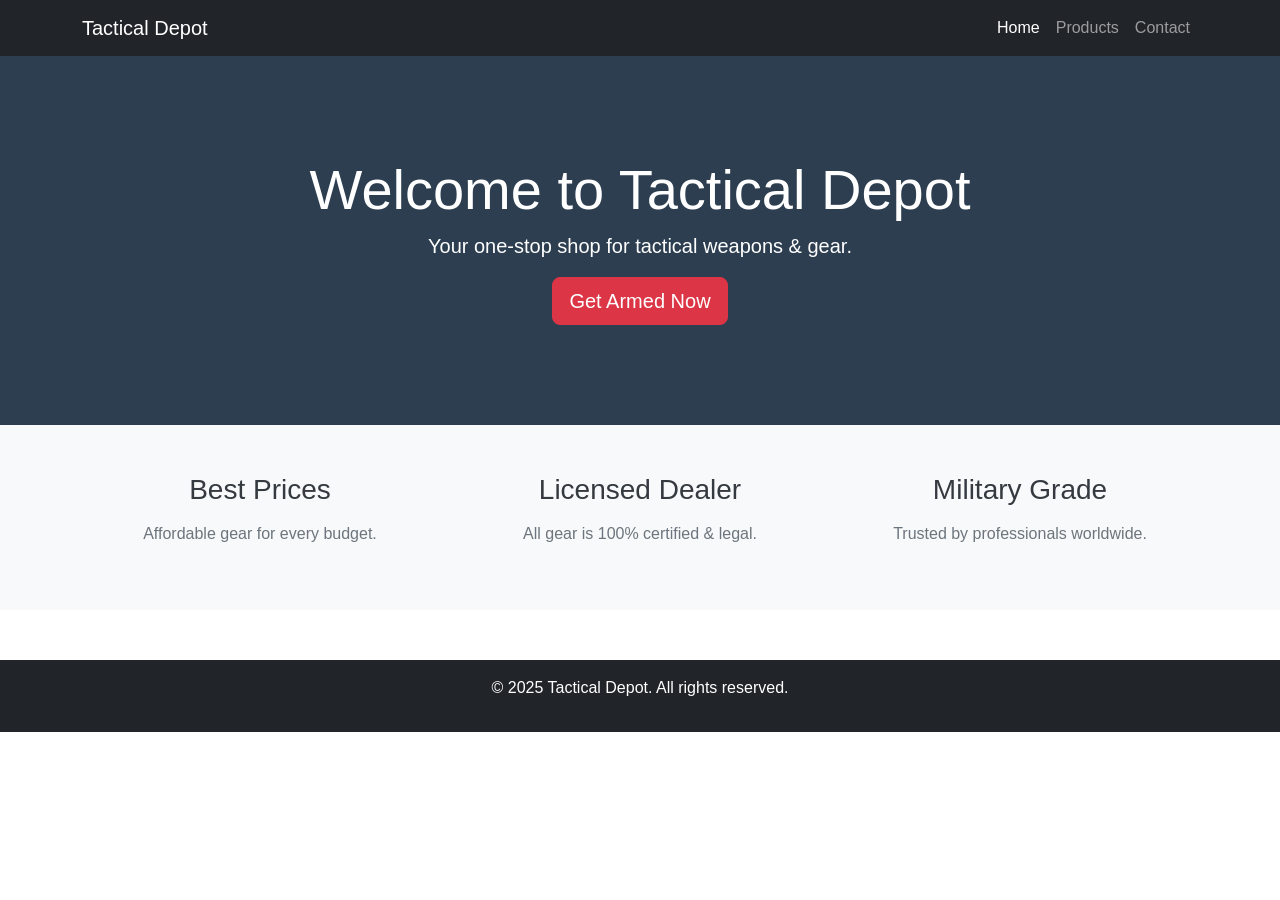
<file: tactical depot/index.html>
<!DOCTYPE html>
<html lang="en">
<head>
    <!-- Basic page information -->
    <meta charset="UTF-8">
    <meta name="viewport" content="width=device-width, initial-scale=1.0">
    <title>Tactical Depot - Home</title>
    
    <!-- Bootstrap CSS for responsive design -->
    <link href="https://cdn.jsdelivr.net/npm/bootstrap@5.3.0/dist/css/bootstrap.min.css" rel="stylesheet">
    
    <!-- Link to custom CSS file -->
    <link rel="stylesheet" href="style.css">
</head>
<body>

    <!-- Navigation Bar -->
    <nav class="navbar navbar-expand-lg navbar-dark bg-dark">
        <div class="container">
            <!-- Website Logo/Name -->
            <a class="navbar-brand" href="index.html">Tactical Depot</a>
            
            <!-- Navigation Links -->
            <div class="collapse navbar-collapse">
                <ul class="navbar-nav ms-auto">
                    <li class="nav-item">
                        <a class="nav-link active" href="index.html">Home</a>
                    </li>
                    <li class="nav-item">
                        <a class="nav-link" href="products.html">Products</a>
                    </li>
                    <li class="nav-item">
                        <a class="nav-link" href="contact.html">Contact</a>
                    </li>
                </ul>
            </div>
        </div>
    </nav>

    <!-- Main Hero Section -->
    <section class="hero-section">
        <div class="container text-center">
            <!-- Main Heading -->
            <h1 class="display-4 text-white">Welcome to Tactical Depot</h1>
            
            <!-- Subtitle -->
            <p class="lead text-white">Your one-stop shop for tactical weapons & gear.</p>
            
            <!-- Call to Action Button -->
            <a href="products.html" class="btn btn-danger btn-lg">Get Armed Now</a>
        </div>
    </section>

    <!-- Features Section -->
    <section class="features-section py-5">
        <div class="container">
            <div class="row text-center">
                
                <!-- Feature 1: Best Prices -->
                <div class="col-md-4">
                    <h3>Best Prices</h3>
                    <p>Affordable gear for every budget.</p>
                </div>
                
                <!-- Feature 2: Licensed Dealer -->
                <div class="col-md-4">
                    <h3>Licensed Dealer</h3>
                    <p>All gear is 100% certified & legal.</p>
                </div>
                
                <!-- Feature 3: Military Grade -->
                <div class="col-md-4">
                    <h3>Military Grade</h3>
                    <p>Trusted by professionals worldwide.</p>
                </div>
                
            </div>
        </div>
    </section>

    <!-- Footer -->
    <footer class="bg-dark text-white text-center py-3">
        <p>&copy; 2025 Tactical Depot. All rights reserved.</p>
    </footer>

    <!-- Bootstrap JavaScript -->
    <script src="https://cdn.jsdelivr.net/npm/bootstrap@5.3.0/dist/js/bootstrap.bundle.min.js"></script>
</body>
</html>
</file>
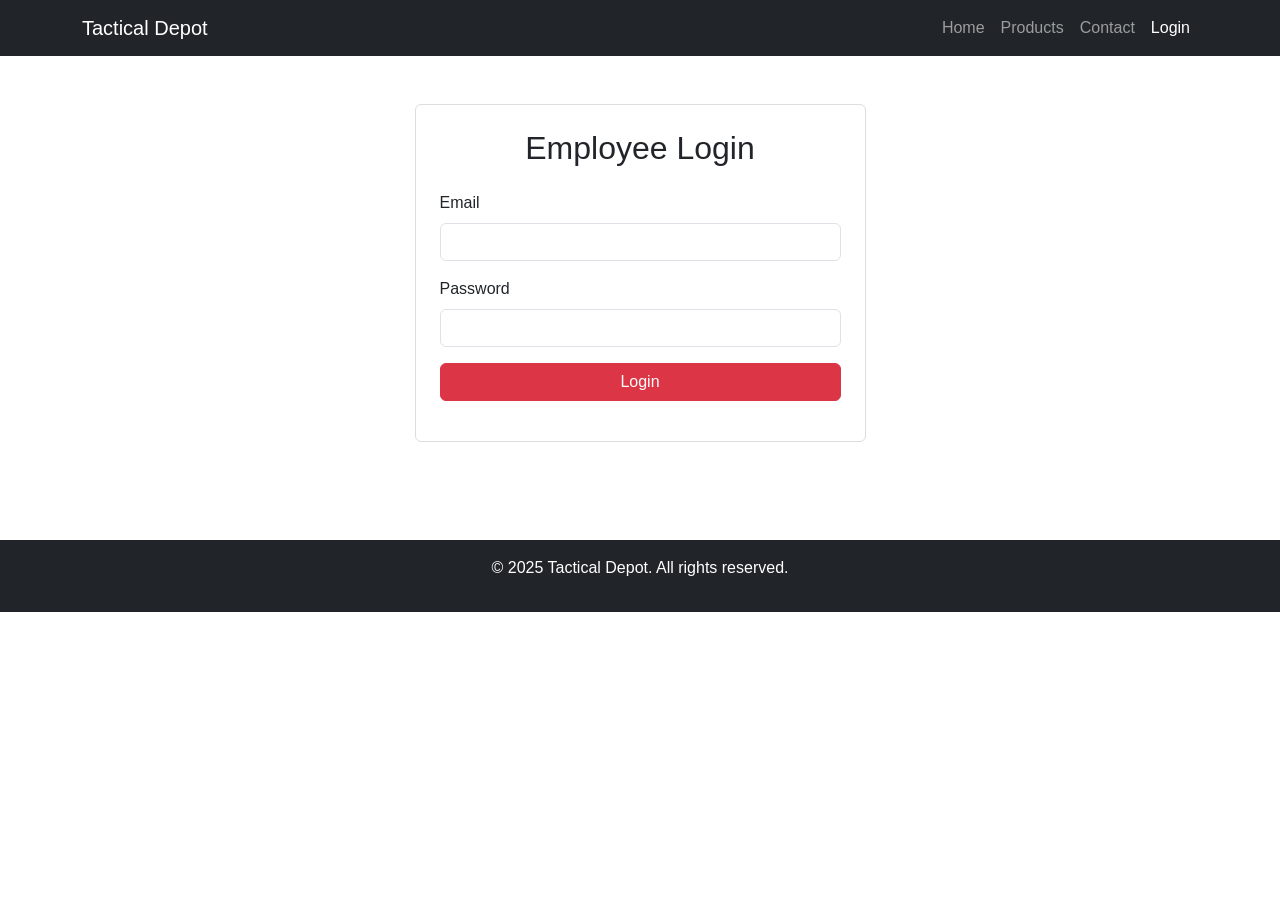
<file: html/login.html>
<!DOCTYPE html>
<html lang="en">
<head>
    <meta charset="UTF-8">
    <meta name="viewport" content="width=device-width, initial-scale=1.0">
    <title>Login - Tactical Depot</title>
    <link href="https://cdn.jsdelivr.net/npm/bootstrap@5.3.0/dist/css/bootstrap.min.css" rel="stylesheet">
    <link rel="stylesheet" href="../css/style.css">
</head>
<body>
    <nav class="navbar navbar-expand-lg navbar-dark bg-dark">
        <div class="container">
            <a class="navbar-brand" href="index.html">Tactical Depot</a>
            <div class="collapse navbar-collapse">
                <ul class="navbar-nav ms-auto">
                    <li class="nav-item"><a class="nav-link" href="index.html">Home</a></li>
                    <li class="nav-item"><a class="nav-link" href="products.html">Products</a></li>
                    <li class="nav-item"><a class="nav-link" href="contact.html">Contact</a></li>
                    <li class="nav-item"><a class="nav-link active" href="login.html">Login</a></li>
                </ul>
            </div>
        </div>
    </nav>

    <section class="login-section py-5">
        <div class="container">
            <div class="row justify-content-center">
                <div class="col-md-5">
                    <div class="card p-4">
                        <h2 class="text-center mb-4">Employee Login</h2>
                        <form id="loginForm">
                            <div class="mb-3">
                                <label class="form-label">Email</label>
                                <input type="email" class="form-control" id="email" required>
                            </div>
                            <div class="mb-3">
                                <label class="form-label">Password</label>
                                <input type="password" class="form-control" id="password" required>
                            </div>
                            <button type="submit" class="btn btn-danger w-100">Login</button>
                        </form>
                        <div id="loginMessage" class="mt-3"></div>
                    </div>
                </div>
            </div>
        </div>
    </section>

    <footer class="bg-dark text-white text-center py-3">
        <p>&copy; 2025 Tactical Depot. All rights reserved.</p>
    </footer>

    <script src="https://cdn.jsdelivr.net/npm/bootstrap@5.3.0/dist/js/bootstrap.bundle.min.js"></script>
    <script src="https://code.jquery.com/jquery-3.7.1.min.js"></script>
    <script src="../js/login.js"></script>
</body>
</html>
</file>
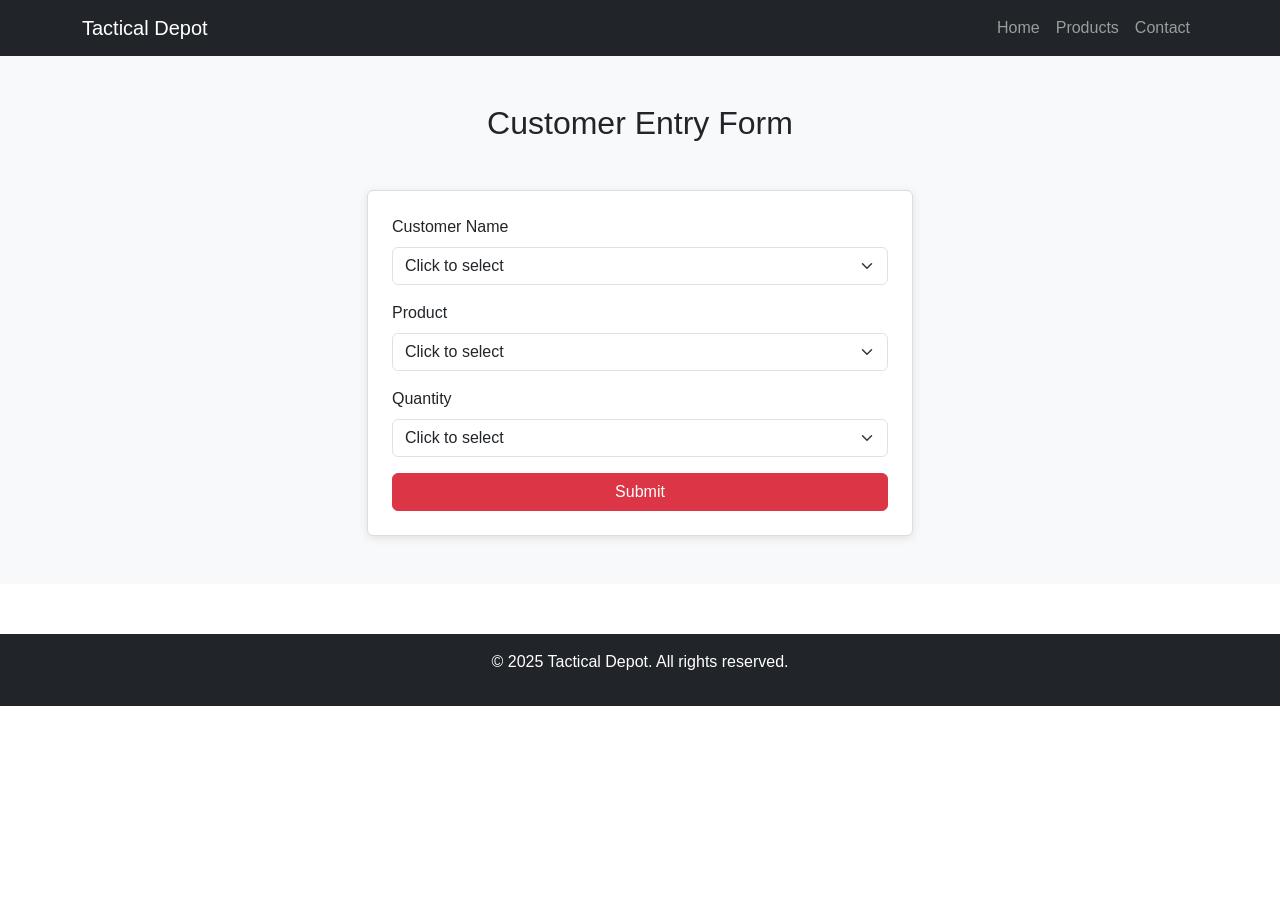
<file: tactical depot/form.html>
<!DOCTYPE html>
<html lang="en">
<head>
    <!-- Basic page information -->
    <meta charset="UTF-8">
    <meta name="viewport" content="width=device-width, initial-scale=1.0">
    <title>Tactical Depot - Order Form</title>
    
    <!-- Bootstrap CSS -->
    <link href="https://cdn.jsdelivr.net/npm/bootstrap@5.3.0/dist/css/bootstrap.min.css" rel="stylesheet">
    
    <!-- Custom CSS -->
    <link rel="stylesheet" href="style.css">
</head>
<body>

    <!-- Navigation Bar -->
    <nav class="navbar navbar-expand-lg navbar-dark bg-dark">
        <div class="container">
            <a class="navbar-brand" href="index.html">Tactical Depot</a>
            <div class="collapse navbar-collapse">
                <ul class="navbar-nav ms-auto">
                    <li class="nav-item">
                        <a class="nav-link" href="index.html">Home</a>
                    </li>
                    <li class="nav-item">
                        <a class="nav-link" href="products.html">Products</a>
                    </li>
                    <li class="nav-item">
                        <a class="nav-link" href="contact.html">Contact</a>
                    </li>
                </ul>
            </div>
        </div>
    </nav>

    <!-- Form Section -->
    <section class="form-section py-5">
        <div class="container">
            
            <!-- Page Title -->
            <h2 class="text-center mb-5">Customer Entry Form</h2>
            
            <!-- Form Card -->
            <div class="row justify-content-center">
                <div class="col-md-6">
                    <div class="card p-4">
                        
                        <!-- Order Form -->
                        <form>
                            
                            <!-- Customer Name Dropdown -->
                            <div class="mb-3">
                                <label for="customerName" class="form-label">Customer Name</label>
                                <select class="form-select" id="customerName">
                                    <option selected>Click to select</option>
                                    <option value="1">John Doe</option>
                                    <option value="2">Jane Smith</option>
                                    <option value="3">Mike Johnson</option>
                                    <option value="4">Sarah Williams</option>
                                </select>
                            </div>
                            
                            <!-- Product Dropdown -->
                            <div class="mb-3">
                                <label for="product" class="form-label">Product</label>
                                <select class="form-select" id="product">
                                    <option selected>Click to select</option>
                                    <option value="1">AK-47</option>
                                    <option value="2">Sniper Rifle</option>
                                    <option value="3">Tactical Pistol</option>
                                    <option value="4">M-4 Carbine</option>
                                    <option value="5">Ammo Box</option>
                                </select>
                            </div>
                            
                            <!-- Quantity Dropdown -->
                            <div class="mb-3">
                                <label for="quantity" class="form-label">Quantity</label>
                                <select class="form-select" id="quantity">
                                    <option selected>Click to select</option>
                                    <option value="1">1</option>
                                    <option value="2">2</option>
                                    <option value="3">3</option>
                                    <option value="4">4</option>
                                    <option value="5">5</option>
                                    <option value="6">10</option>
                                </select>
                            </div>
                            
                            <!-- Submit Button -->
                            <button type="submit" class="btn btn-danger w-100">Submit</button>
                            
                        </form>
                    </div>
                </div>
            </div>
            
        </div>
    </section>

    <!-- Footer -->
    <footer class="bg-dark text-white text-center py-3">
        <p>&copy; 2025 Tactical Depot. All rights reserved.</p>
    </footer>

    <!-- Bootstrap JavaScript -->
    <script src="https://cdn.jsdelivr.net/npm/bootstrap@5.3.0/dist/js/bootstrap.bundle.min.js"></script>
</body>
</html>
</file>
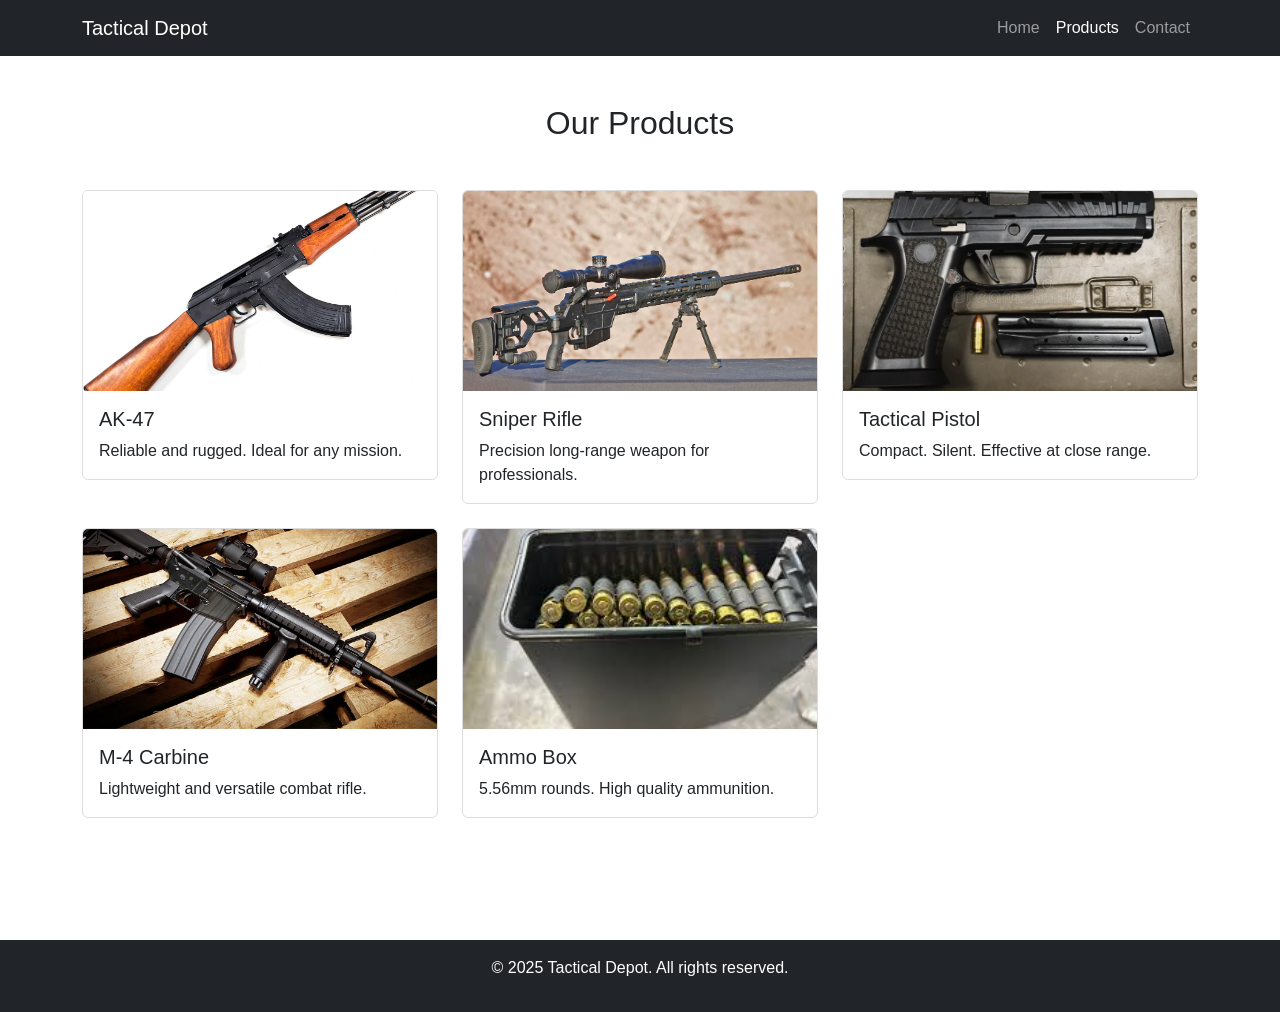
<file: tactical depot/products.html>
<!DOCTYPE html>
<html lang="en">
<head>
    <!-- Basic page information -->
    <meta charset="UTF-8">
    <meta name="viewport" content="width=device-width, initial-scale=1.0">
    <title>Tactical Depot - Products</title>
    
    <!-- Bootstrap CSS -->
    <link href="https://cdn.jsdelivr.net/npm/bootstrap@5.3.0/dist/css/bootstrap.min.css" rel="stylesheet">
    
    <!-- Custom CSS -->
    <link rel="stylesheet" href="style.css">
</head>
<body>

    <!-- Navigation Bar -->
    <nav class="navbar navbar-expand-lg navbar-dark bg-dark">
        <div class="container">
            <a class="navbar-brand" href="index.html">Tactical Depot</a>
            <div class="collapse navbar-collapse">
                <ul class="navbar-nav ms-auto">
                    <li class="nav-item">
                        <a class="nav-link" href="index.html">Home</a>
                    </li>
                    <li class="nav-item">
                        <a class="nav-link active" href="products.html">Products</a>
                    </li>
                    <li class="nav-item">
                        <a class="nav-link" href="contact.html">Contact</a>
                    </li>
                </ul>
            </div>
        </div>
    </nav>

    <!-- Products Section -->
    <section class="products-section py-5">
        <div class="container">
            
            <!-- Page Title -->
            <h2 class="text-center mb-5">Our Products</h2>
            
            <!-- Product Cards Row -->
            <div class="row">
                
                <!-- Product 1: AK-47 -->
                <div class="col-md-4 mb-4">
                    <div class="card">
                        <!-- Product Image -->
                       <img src="images/ak47.jpg" class="card-img-top" alt="AK-47">
                        <div class="card-body">
                            <!-- Product Name -->
                            <h5 class="card-title">AK-47</h5>
                            <!-- Product Description -->
                            <p class="card-text">Reliable and rugged. Ideal for any mission.</p>
                        </div>
                    </div>
                </div>
                
                <!-- Product 2: Sniper Rifle -->
                <div class="col-md-4 mb-4">
                    <div class="card">
                       <img src="images/sniper.jpg" class="card-img-top" alt="Sniper Rifle">
                        <div class="card-body">
                            <h5 class="card-title">Sniper Rifle</h5>
                            <p class="card-text">Precision long-range weapon for professionals.</p>
                        </div>
                    </div>
                </div>
                
                <!-- Product 3: Tactical Pistol -->
                <div class="col-md-4 mb-4">
                    <div class="card">
                       <img src="images/pistol.jpg" class="card-img-top" alt="Tactical Pistol">
                        <div class="card-body">
                            <h5 class="card-title">Tactical Pistol</h5>
                            <p class="card-text">Compact. Silent. Effective at close range.</p>
                        </div>
                    </div>
                </div>
                
                <!-- Product 4: M-4 Carbine -->
                <div class="col-md-4 mb-4">
                    <div class="card">
                      <img src="images/m4carbine.jpg" class="card-img-top" alt="M-4 Carbine">
                        <div class="card-body">
                            <h5 class="card-title">M-4 Carbine</h5>
                            <p class="card-text">Lightweight and versatile combat rifle.</p>
                        </div>
                    </div>
                </div>
                
                <!-- Product 5: Ammo Box -->
                <div class="col-md-4 mb-4">
                    <div class="card">
                        <img src="images/ammo.jpg" class="card-img-top" alt="Ammo Box">
                        <div class="card-body">
                            <h5 class="card-title">Ammo Box</h5>
                            <p class="card-text">5.56mm rounds. High quality ammunition.</p>
                        </div>
                    </div>
                </div>
                
            </div>
        </div>
    </section>

    <!-- Footer -->
    <footer class="bg-dark text-white text-center py-3">
        <p>&copy; 2025 Tactical Depot. All rights reserved.</p>
    </footer>

    <!-- Bootstrap JavaScript -->
    <script src="https://cdn.jsdelivr.net/npm/bootstrap@5.3.0/dist/js/bootstrap.bundle.min.js"></script>
</body>
</html>
</file>
<file: tactical depot/style.css>
/* General Body Styling */
body {
    font-family: Arial, sans-serif;
    margin: 0;
    padding: 0;
}

/* Hero Section Styling */
.hero-section {
    background-color: #2c3e50;
    padding: 100px 0;
    text-align: center;
}

/* Features Section */
.features-section {
    background-color: #f8f9fa;
}

.features-section h3 {
    color: #343a40;
    margin-bottom: 15px;
}

.features-section p {
    color: #6c757d;
}

/* Product Cards */
.card {
    border: 1px solid #ddd;
    transition: transform 0.3s;
}

/* Card Hover Effect */
.card:hover {
    transform: scale(1.05);
    box-shadow: 0 4px 8px rgba(0,0,0,0.2);
}

/* Product Images */
.card-img-top {
    height: 200px;
    object-fit: cover;
}

/* Contact Section */
.contact-section h4 {
    color: #343a40;
    margin-top: 20px;
}

.contact-section p {
    color: #6c757d;
    font-size: 18px;
}

/* Form Section */
.form-section {
    background-color: #f8f9fa;
}

.form-section .card {
    box-shadow: 0 2px 10px rgba(0,0,0,0.1);
}

/* Footer Styling */
footer {
    margin-top: 50px;
}
</file>
<file: css/style.css>
/* General Body Styling */
body {
    font-family: Arial, sans-serif;
    margin: 0;
    padding: 0;
}

/* Hero Section Styling */
.hero-section {
    background-color: #2c3e50;
    padding: 100px 0;
    text-align: center;
}

/* Features Section */
.features-section {
    background-color: #f8f9fa;
}

.features-section h3 {
    color: #343a40;
    margin-bottom: 15px;
}

.features-section p {
    color: #6c757d;
}

/* Product Cards */
.card {
    border: 1px solid #ddd;
    transition: transform 0.3s;
}

/* Card Hover Effect */
.card:hover {
    transform: scale(1.05);
    box-shadow: 0 4px 8px rgba(0,0,0,0.2);
}

/* Product Images */
.card-img-top {
    height: 200px;
    object-fit: cover;
}

/* Contact Section */
.contact-section h4 {
    color: #343a40;
    margin-top: 20px;
}

.contact-section p {
    color: #6c757d;
    font-size: 18px;
}

/* Form Section */
.form-section {
    background-color: #f8f9fa;
}

.form-section .card {
    box-shadow: 0 2px 10px rgba(0,0,0,0.1);
}

/* Footer Styling */
footer {
    margin-top: 50px;
}
</file>
